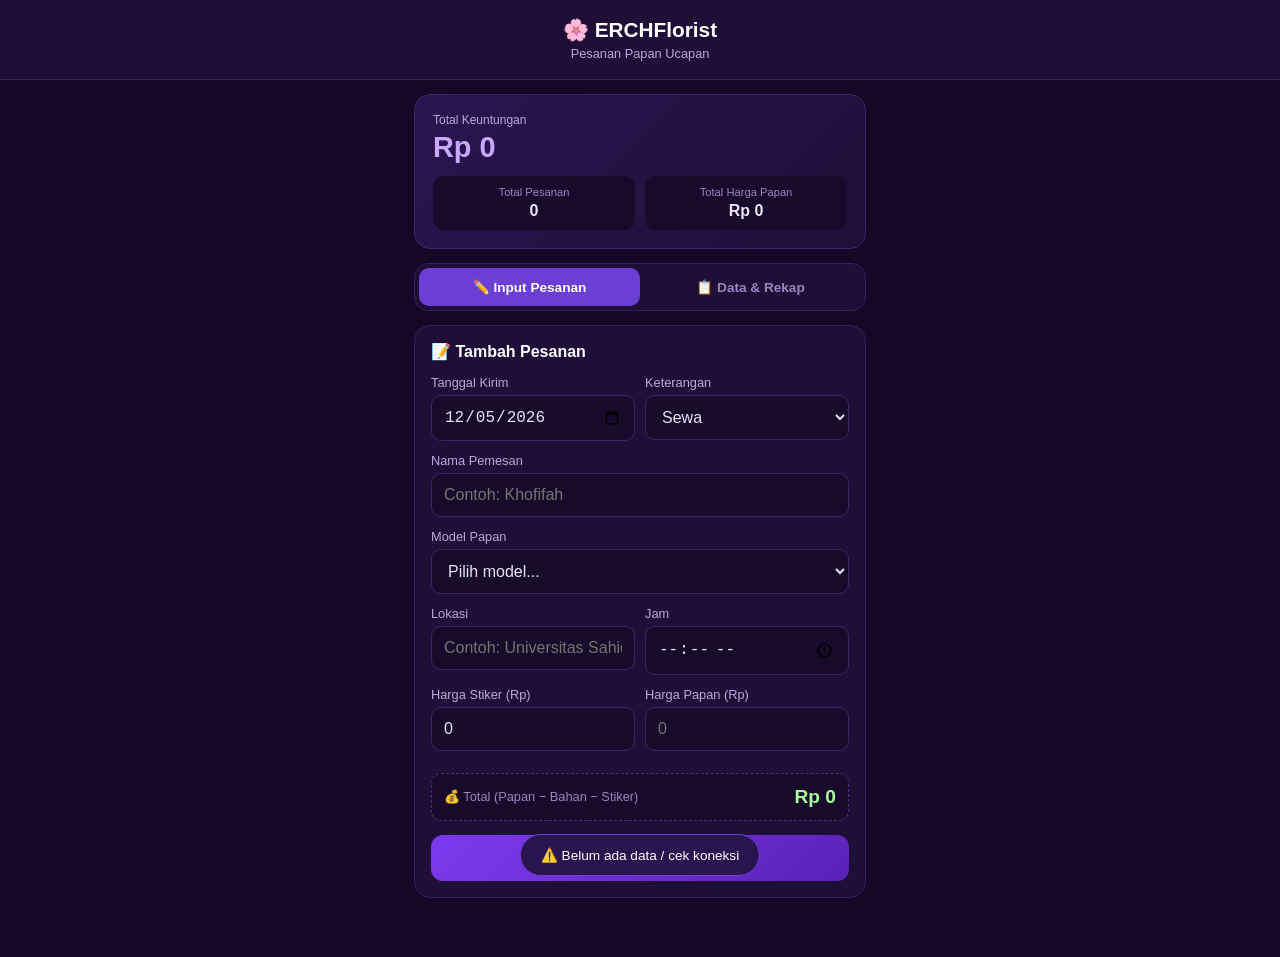
<file: index.html>
<!DOCTYPE html>
<html lang="id">
<head>
<meta charset="UTF-8">
<meta name="viewport" content="width=device-width, initial-scale=1.0, maximum-scale=1.0, user-scalable=no">
<meta name="apple-mobile-web-app-capable" content="yes">
<meta name="theme-color" content="#1a0b2e">
<title>ERCHFlorist - Pesanan Papan Ucapan</title>
<link rel="stylesheet" href="style.css">
</head>
<body>

<body>

<div class="toast" id="toast"></div>

<div class="header">
    <h1>🌸 ERCHFlorist</h1>
    <p>Pesanan Papan Ucapan</p>
</div>

<div class="container">

    <!-- Summary -->
    <div class="summary-card">
        <div class="summary-label">Total Keuntungan</div>
        <div class="summary-total" id="totalProfit">Rp 0</div>
        <div class="summary-grid">
            <div class="summary-item">
                <div class="lbl">Total Pesanan</div>
                <div class="val" id="totalOrders">0</div>
            </div>
            <div class="summary-item">
                <div class="lbl">Total Harga Papan</div>
                <div class="val" id="totalPapan">Rp 0</div>
            </div>
        </div>
    </div>

    <!-- Tabs -->
    <div class="tabs">
        <button class="tab-btn active" onclick="openTab('input')">✏️ Input Pesanan</button>
        <button class="tab-btn" onclick="openTab('data')">📋 Data & Rekap</button>
    </div>

    <!-- TAB INPUT -->
    <div id="input" class="tab-content active">
        <div class="card">
            <h3>📝 Tambah Pesanan</h3>
            <form id="orderForm">
                <div class="form-row">
                    <div class="form-group">
                        <label>Tanggal Kirim</label>
                        <input type="date" id="tanggalKirim" required>
                    </div>
                    <div class="form-group">
                        <label>Keterangan</label>
                        <select id="keterangan" required onchange="toggleHargaBahan()">
                            <option value="Sewa">Sewa</option>
                            <option value="Beli">Beli</option>
                        </select>
                    </div>
                </div>

                <div class="form-group">
                    <label>Nama Pemesan</label>
                    <input type="text" id="namaPemesan" placeholder="Contoh: Khofifah" required>
                </div>

                <div class="form-group">
                    <label>Model Papan</label>
                    <select id="modelPapan" required onchange="applyModelPrice()">
                        <option value="">Pilih model...</option>
                        <option value="Flower Box" data-harga="85000">Flower Box</option>
                        <option value="Flower Box Model" data-harga="100000">Flower Box Model</option>
                        <option value="Cermin Gelombang" data-harga="85000">Cermin Gelombang</option>
                        <option value="Cermin Kubah" data-harga="75000">Cermin Kubah</option>
                        <option value="Kubah" data-harga="60000">Kubah</option>
                        <option value="Bulat Putih" data-harga="60000">Bulat Putih</option>
                        <option value="Bulat Hitam" data-harga="60000">Bulat Hitam</option>
                        <option value="Papan Gantung" data-harga="115000">Papan Gantung</option>
                        <option value="Custom" data-harga="">Custom</option>
                    </select>
                </div>

                <div class="form-row">
                    <div class="form-group">
                        <label>Lokasi</label>
                        <input type="text" id="lokasi" placeholder="Contoh: Universitas Sahid">
                    </div>
                    <div class="form-group">
                        <label>Jam</label>
                        <input type="time" id="jam">
                    </div>
                </div>

                <div class="form-group" id="hargaBahanGroup" style="display:none;">
                    <label>Harga Bahan (Rp)</label>
                    <input type="number" id="hargaBahan" placeholder="0" value="0">
                </div>

                <div class="form-row">
                    <div class="form-group">
                        <label>Harga Stiker (Rp)</label>
                        <input type="number" id="hargaStiker" placeholder="0" value="0">
                    </div>
                    <div class="form-group">
                        <label>Harga Papan (Rp)</label>
                        <input type="number" id="hargaPapan" placeholder="0" value="0" required>
                    </div>
                </div>

                <div class="calc-preview">
                    <span class="lbl">💰 Total (Papan − Bahan − Stiker)</span>
                    <span class="amt" id="totalPreview">Rp 0</span>
                </div>

                <button type="submit" class="btn">💾 Simpan Pesanan</button>
            </form>
        </div>
    </div>

    <!-- TAB DATA -->
    <div id="data" class="tab-content">
        <div class="actions-row">
            <button class="btn btn-secondary" onclick="loadFromSheets()">🔄 Refresh</button>
            <button class="btn btn-secondary" onclick="openSpreadsheet()">📄 Spreadsheet</button>
        </div>

        <div class="form-group">
            <label>📅 Filter Bulan</label>
            <select id="monthFilter" onchange="renderTable()">
                <option value="all">Semua Bulan</option>
            </select>
        </div>

        <div class="summary-card" style="padding:14px 18px;">
            <div class="summary-grid" style="grid-template-columns:1fr 1fr 1fr;">
                <div class="summary-item">
                    <div class="lbl">Pesanan</div>
                    <div class="val" id="monthOrderCount">0</div>
                </div>
                <div class="summary-item">
                    <div class="lbl">Harga Papan</div>
                    <div class="val" id="monthPapanTotal">Rp 0</div>
                </div>
                <div class="summary-item">
                    <div class="lbl">Keuntungan</div>
                    <div class="val" id="monthProfitTotal">Rp 0</div>
                </div>
            </div>
        </div>

        <div class="card" style="padding:0; overflow:hidden;">
            <div class="table-wrap">
                <table>
                    <thead>
                        <tr>
                            <th>Tgl Kirim</th>
                            <th>Ket</th>
                            <th>Nama Pemesan</th>
                            <th>Model Papan</th>
                            <th>Lokasi</th>
                            <th>Jam</th>
                            <th>Bahan</th>
                            <th>Stiker</th>
                            <th>Papan</th>
                            <th>Total</th>
                        </tr>
                    </thead>
                    <tbody id="orderTableBody">
                        <tr><td colspan="10" class="empty">Belum ada data. Tap Refresh untuk memuat.</td></tr>
                    </tbody>
                    <tfoot>
                        <tr class="tfoot-row">
                            <td colspan="9">Total</td>
                            <td id="footTotal">Rp 0</td>
                        </tr>
                    </tfoot>
                </table>
            </div>
        </div>

        <div class="config-row">
            <div class="dot"></div>
            <span>Terhubung ke Google Sheets</span>
        </div>
    </div>

</div>

<script src="script.js"></script>
</body>
</html>
</file>
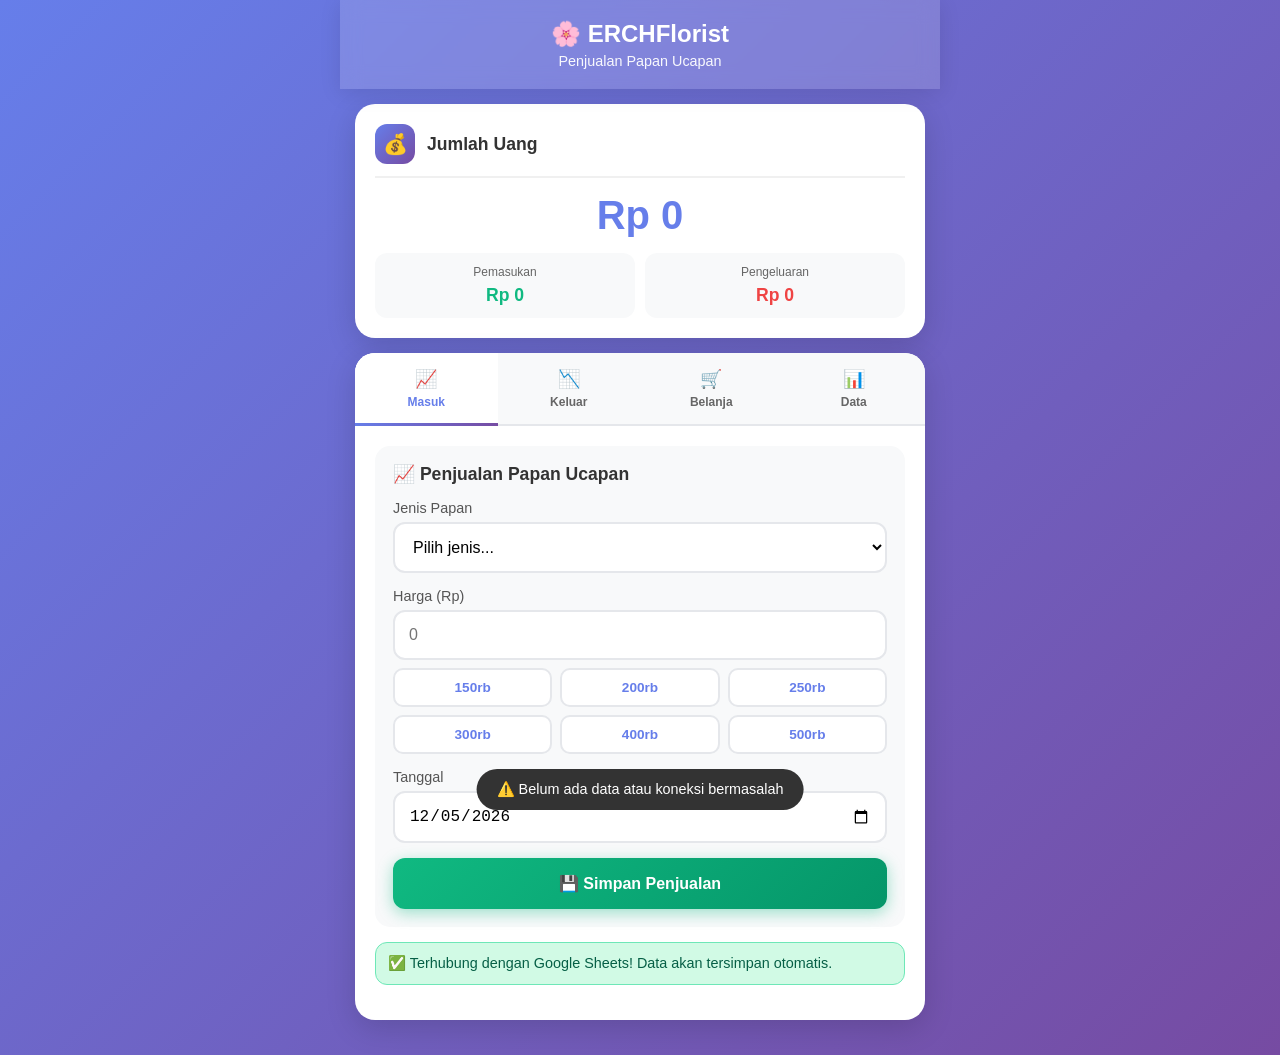
<file: erch-florist-ready.html>
<!DOCTYPE html>
<html lang="id">
<head>
    <meta charset="UTF-8">
    <meta name="viewport" content="width=device-width, initial-scale=1.0, maximum-scale=1.0, user-scalable=no">
    <meta name="apple-mobile-web-app-capable" content="yes">
    <meta name="mobile-web-app-capable" content="yes">
    <meta name="theme-color" content="#667eea">
    <title>ERCHFlorist - Papan Ucapan</title>
    <style>
        * {
            margin: 0;
            padding: 0;
            box-sizing: border-box;
            -webkit-tap-highlight-color: transparent;
        }

        body {
            font-family: -apple-system, BlinkMacSystemFont, 'Segoe UI', Roboto, Oxygen, Ubuntu, Cantarell, sans-serif;
            background: linear-gradient(135deg, #667eea 0%, #764ba2 100%);
            min-height: 100vh;
            padding-bottom: 80px;
        }

        .container {
            max-width: 100%;
            padding: 0;
        }

        /* Header */
        .header {
            background: rgba(255, 255, 255, 0.15);
            backdrop-filter: blur(10px);
            padding: 20px;
            text-align: center;
            color: white;
            position: sticky;
            top: 0;
            z-index: 100;
            box-shadow: 0 4px 20px rgba(0,0,0,0.1);
        }

        .header h1 {
            font-size: 1.5em;
            margin-bottom: 5px;
            display: flex;
            align-items: center;
            justify-content: center;
            gap: 8px;
        }

        .header p {
            font-size: 0.9em;
            opacity: 0.95;
        }

        /* Balance Card */
        .balance-card {
            background: white;
            margin: 15px;
            border-radius: 20px;
            padding: 20px;
            box-shadow: 0 8px 30px rgba(0,0,0,0.15);
        }

        .balance-header {
            display: flex;
            align-items: center;
            margin-bottom: 15px;
            padding-bottom: 12px;
            border-bottom: 2px solid #f0f0f0;
        }

        .balance-icon {
            width: 40px;
            height: 40px;
            border-radius: 12px;
            display: flex;
            align-items: center;
            justify-content: center;
            font-size: 20px;
            background: linear-gradient(135deg, #667eea 0%, #764ba2 100%);
            color: white;
            margin-right: 12px;
        }

        .balance-title {
            font-size: 1.1em;
            font-weight: 600;
            color: #333;
        }

        .balance-amount {
            font-size: 2em;
            font-weight: bold;
            color: #667eea;
            text-align: center;
            margin: 15px 0;
        }

        .balance-details {
            display: grid;
            grid-template-columns: 1fr 1fr;
            gap: 10px;
        }

        .balance-item {
            padding: 12px;
            background: #f8f9fa;
            border-radius: 12px;
            text-align: center;
        }

        .balance-item-label {
            font-size: 0.75em;
            color: #666;
            margin-bottom: 6px;
        }

        .balance-item-value {
            font-size: 1.1em;
            font-weight: bold;
        }

        .income-value { color: #10b981; }
        .expense-value { color: #ef4444; }

        /* Tabs */
        .tabs-container {
            background: white;
            margin: 15px;
            border-radius: 20px;
            box-shadow: 0 8px 30px rgba(0,0,0,0.15);
            overflow: hidden;
        }

        .tabs-header {
            display: grid;
            grid-template-columns: repeat(4, 1fr);
            background: #f8f9fa;
            border-bottom: 2px solid #e5e7eb;
        }

        .tab-button {
            padding: 15px 8px;
            border: none;
            background: transparent;
            cursor: pointer;
            font-size: 0.75em;
            font-weight: 600;
            color: #666;
            transition: all 0.3s;
            position: relative;
            display: flex;
            flex-direction: column;
            align-items: center;
            gap: 5px;
        }

        .tab-button:active {
            background: rgba(102, 126, 234, 0.1);
        }

        .tab-button.active {
            color: #667eea;
            background: white;
        }

        .tab-button.active::after {
            content: '';
            position: absolute;
            bottom: -2px;
            left: 0;
            right: 0;
            height: 3px;
            background: linear-gradient(135deg, #667eea 0%, #764ba2 100%);
        }

        .tab-icon {
            font-size: 1.5em;
        }

        .tab-content {
            display: none;
            padding: 20px;
            animation: fadeIn 0.3s;
        }

        .tab-content.active {
            display: block;
        }

        @keyframes fadeIn {
            from { opacity: 0; transform: translateY(10px); }
            to { opacity: 1; transform: translateY(0); }
        }

        /* Forms */
        .form-section {
            background: #f8f9fa;
            padding: 18px;
            border-radius: 15px;
            margin-bottom: 15px;
        }

        .form-section h3 {
            color: #333;
            margin-bottom: 15px;
            display: flex;
            align-items: center;
            gap: 8px;
            font-size: 1.1em;
        }

        .form-group {
            margin-bottom: 15px;
        }

        .form-group label {
            display: block;
            margin-bottom: 6px;
            color: #555;
            font-weight: 500;
            font-size: 0.9em;
        }

        .form-group input,
        .form-group select,
        .form-group textarea {
            width: 100%;
            padding: 14px;
            border: 2px solid #e5e7eb;
            border-radius: 12px;
            font-size: 16px;
            transition: border-color 0.3s;
            background: white;
        }

        .form-group input:focus,
        .form-group select:focus,
        .form-group textarea:focus {
            outline: none;
            border-color: #667eea;
        }

        /* Quick Amount Buttons */
        .quick-amounts {
            display: grid;
            grid-template-columns: repeat(3, 1fr);
            gap: 8px;
            margin-top: 8px;
        }

        .quick-amount-btn {
            padding: 10px;
            border: 2px solid #e5e7eb;
            border-radius: 10px;
            background: white;
            font-size: 0.85em;
            font-weight: 600;
            color: #667eea;
            cursor: pointer;
            transition: all 0.2s;
        }

        .quick-amount-btn:active {
            transform: scale(0.95);
            background: #667eea;
            color: white;
            border-color: #667eea;
        }

        /* Buttons */
        .btn {
            width: 100%;
            padding: 16px;
            border: none;
            border-radius: 12px;
            font-size: 1em;
            font-weight: 600;
            cursor: pointer;
            transition: all 0.3s;
            display: flex;
            align-items: center;
            justify-content: center;
            gap: 8px;
        }

        .btn:active {
            transform: scale(0.98);
        }

        .btn-primary {
            background: linear-gradient(135deg, #667eea 0%, #764ba2 100%);
            color: white;
            box-shadow: 0 4px 15px rgba(102, 126, 234, 0.4);
        }

        .btn-success {
            background: linear-gradient(135deg, #10b981 0%, #059669 100%);
            color: white;
            box-shadow: 0 4px 15px rgba(16, 185, 129, 0.4);
        }

        .btn-danger {
            background: linear-gradient(135deg, #ef4444 0%, #dc2626 100%);
            color: white;
            box-shadow: 0 4px 15px rgba(239, 68, 68, 0.4);
        }

        .btn-warning {
            background: linear-gradient(135deg, #f59e0b 0%, #d97706 100%);
            color: white;
            box-shadow: 0 4px 15px rgba(245, 158, 11, 0.4);
        }

        .btn-secondary {
            background: white;
            color: #667eea;
            border: 2px solid #667eea;
            margin-top: 10px;
        }

        /* Alerts */
        .alert {
            padding: 12px;
            border-radius: 12px;
            margin-bottom: 15px;
            font-size: 0.9em;
        }

        .alert-info {
            background: #e0f2fe;
            border: 1px solid #7dd3fc;
            color: #075985;
        }

        .alert-success {
            background: #d1fae5;
            border: 1px solid #6ee7b7;
            color: #065f46;
        }

        .alert-warning {
            background: #fef3c7;
            border: 1px solid #fcd34d;
            color: #92400e;
        }

        /* Config Section */
        .config-card {
            background: #d1fae5;
            padding: 15px;
            border-radius: 12px;
            margin-bottom: 15px;
            border: 2px solid #6ee7b7;
        }

        .config-header {
            display: flex;
            align-items: center;
            gap: 8px;
            margin-bottom: 12px;
            color: #065f46;
            font-weight: 600;
        }

        .status-badge {
            display: inline-flex;
            align-items: center;
            gap: 6px;
            padding: 8px 12px;
            background: white;
            border-radius: 8px;
            font-size: 0.85em;
            margin-top: 10px;
        }

        .status-dot {
            width: 10px;
            height: 10px;
            border-radius: 50%;
            background: #28a745;
            animation: pulse 2s infinite;
        }

        @keyframes pulse {
            0%, 100% { opacity: 1; }
            50% { opacity: 0.5; }
        }

        /* Stats */
        .stats-grid {
            display: grid;
            grid-template-columns: repeat(2, 1fr);
            gap: 12px;
            margin-bottom: 15px;
        }

        .stat-card {
            background: linear-gradient(135deg, #667eea 0%, #764ba2 100%);
            color: white;
            padding: 15px;
            border-radius: 12px;
            text-align: center;
        }

        .stat-label {
            font-size: 0.8em;
            opacity: 0.9;
            margin-bottom: 6px;
        }

        .stat-value {
            font-size: 1.5em;
            font-weight: bold;
        }

        /* Toast Notification */
        .toast {
            position: fixed;
            bottom: 90px;
            left: 50%;
            transform: translateX(-50%);
            background: #333;
            color: white;
            padding: 12px 20px;
            border-radius: 25px;
            font-size: 0.9em;
            z-index: 1000;
            opacity: 0;
            transition: opacity 0.3s;
            max-width: 90%;
            text-align: center;
        }

        .toast.show {
            opacity: 1;
        }

        .url-display {
            background: white;
            padding: 10px;
            border-radius: 8px;
            font-size: 0.75em;
            word-break: break-all;
            color: #666;
            margin-top: 8px;
        }

        /* Responsive */
        @media (min-width: 768px) {
            .container {
                max-width: 600px;
                margin: 0 auto;
            }

            .balance-amount {
                font-size: 2.5em;
            }

            .stats-grid {
                grid-template-columns: repeat(4, 1fr);
            }

            body {
                padding-bottom: 20px;
            }
        }
    </style>
</head>
<body>
    <!-- Toast Notification -->
    <div id="toast" class="toast"></div>

    <div class="container">
        <!-- Header -->
        <div class="header">
            <h1>🌸 ERCHFlorist</h1>
            <p>Penjualan Papan Ucapan</p>
        </div>

        <!-- Balance Card (Always Visible) -->
        <div class="balance-card">
            <div class="balance-header">
                <div class="balance-icon">💰</div>
                <div class="balance-title">Jumlah Uang</div>
            </div>
            <div class="balance-amount" id="totalBalance">Rp 0</div>
            <div class="balance-details">
                <div class="balance-item">
                    <div class="balance-item-label">Pemasukan</div>
                    <div class="balance-item-value income-value" id="totalIncome">Rp 0</div>
                </div>
                <div class="balance-item">
                    <div class="balance-item-label">Pengeluaran</div>
                    <div class="balance-item-value expense-value" id="totalExpense">Rp 0</div>
                </div>
            </div>
        </div>

        <!-- Tabs Container -->
        <div class="tabs-container">
            <div class="tabs-header">
                <button class="tab-button active" onclick="openTab('pemasukan')">
                    <span class="tab-icon">📈</span>
                    <span>Masuk</span>
                </button>
                <button class="tab-button" onclick="openTab('pengeluaran')">
                    <span class="tab-icon">📉</span>
                    <span>Keluar</span>
                </button>
                <button class="tab-button" onclick="openTab('belanja')">
                    <span class="tab-icon">🛒</span>
                    <span>Belanja</span>
                </button>
                <button class="tab-button" onclick="openTab('data')">
                    <span class="tab-icon">📊</span>
                    <span>Data</span>
                </button>
            </div>

            <!-- Tab 1: Pemasukan -->
            <div id="pemasukan" class="tab-content active">
                <div class="form-section">
                    <h3>📈 Penjualan Papan Ucapan</h3>
                    <form id="incomeForm">
                        <div class="form-group">
                            <label>Jenis Papan</label>
                            <select id="incomeDesc" required>
                                <option value="">Pilih jenis...</option>
                                <option value="Papan Ucapan Pernikahan">Papan Ucapan Pernikahan</option>
                                <option value="Papan Ucapan Ulang Tahun">Papan Ucapan Ulang Tahun</option>
                                <option value="Papan Ucapan Grand Opening">Papan Ucapan Grand Opening</option>
                                <option value="Papan Ucapan Duka Cita">Papan Ucapan Duka Cita</option>
                                <option value="Papan Ucapan Congratulation">Papan Ucapan Congratulation</option>
                                <option value="Papan Ucapan Custom">Papan Ucapan Custom</option>
                            </select>
                        </div>
                        <div class="form-group">
                            <label>Harga (Rp)</label>
                            <input type="number" id="incomeAmount" placeholder="0" required>
                            <div class="quick-amounts">
                                <button type="button" class="quick-amount-btn" onclick="setAmount('incomeAmount', 150000)">150rb</button>
                                <button type="button" class="quick-amount-btn" onclick="setAmount('incomeAmount', 200000)">200rb</button>
                                <button type="button" class="quick-amount-btn" onclick="setAmount('incomeAmount', 250000)">250rb</button>
                                <button type="button" class="quick-amount-btn" onclick="setAmount('incomeAmount', 300000)">300rb</button>
                                <button type="button" class="quick-amount-btn" onclick="setAmount('incomeAmount', 400000)">400rb</button>
                                <button type="button" class="quick-amount-btn" onclick="setAmount('incomeAmount', 500000)">500rb</button>
                            </div>
                        </div>
                        <div class="form-group">
                            <label>Tanggal</label>
                            <input type="date" id="incomeDate" required>
                        </div>
                        <button type="submit" class="btn btn-success">
                            💾 Simpan Penjualan
                        </button>
                    </form>
                </div>

                <div class="alert alert-success">
                    ✅ Terhubung dengan Google Sheets! Data akan tersimpan otomatis.
                </div>
            </div>

            <!-- Tab 2: Pengeluaran -->
            <div id="pengeluaran" class="tab-content">
                <div class="form-section">
                    <h3>📉 Pengeluaran</h3>
                    <form id="expenseForm">
                        <div class="form-group">
                            <label>Keterangan</label>
                            <select id="expenseDesc" required>
                                <option value="">Pilih jenis...</option>
                                <option value="Beli Bunga">Beli Bunga</option>
                                <option value="Biaya Pengiriman">Biaya Pengiriman</option>
                                <option value="Biaya Operasional">Biaya Operasional</option>
                                <option value="Gaji Karyawan">Gaji Karyawan</option>
                                <option value="Sewa Tempat">Sewa Tempat</option>
                                <option value="Listrik & Air">Listrik & Air</option>
                                <option value="Lainnya">Lainnya</option>
                            </select>
                        </div>
                        <div class="form-group">
                            <label>Jumlah (Rp)</label>
                            <input type="number" id="expenseAmount" placeholder="0" required>
                            <div class="quick-amounts">
                                <button type="button" class="quick-amount-btn" onclick="setAmount('expenseAmount', 50000)">50rb</button>
                                <button type="button" class="quick-amount-btn" onclick="setAmount('expenseAmount', 100000)">100rb</button>
                                <button type="button" class="quick-amount-btn" onclick="setAmount('expenseAmount', 200000)">200rb</button>
                                <button type="button" class="quick-amount-btn" onclick="setAmount('expenseAmount', 300000)">300rb</button>
                                <button type="button" class="quick-amount-btn" onclick="setAmount('expenseAmount', 500000)">500rb</button>
                                <button type="button" class="quick-amount-btn" onclick="setAmount('expenseAmount', 1000000)">1jt</button>
                            </div>
                        </div>
                        <div class="form-group">
                            <label>Tanggal</label>
                            <input type="date" id="expenseDate" required>
                        </div>
                        <button type="submit" class="btn btn-danger">
                            💾 Simpan Pengeluaran
                        </button>
                    </form>
                </div>

                <div class="alert alert-success">
                    ✅ Terhubung dengan Google Sheets! Data akan tersimpan otomatis.
                </div>
            </div>

            <!-- Tab 3: Belanja -->
            <div id="belanja" class="tab-content">
                <div class="form-section">
                    <h3>🛒 Belanja Bahan</h3>
                    <form id="shoppingForm">
                        <div class="form-group">
                            <label>Item</label>
                            <input type="text" id="shoppingItem" placeholder="Contoh: Bunga mawar merah" required>
                        </div>
                        <div class="form-group">
                            <label>Jumlah (Rp)</label>
                            <input type="number" id="shoppingAmount" placeholder="0" required>
                            <div class="quick-amounts">
                                <button type="button" class="quick-amount-btn" onclick="setAmount('shoppingAmount', 50000)">50rb</button>
                                <button type="button" class="quick-amount-btn" onclick="setAmount('shoppingAmount', 100000)">100rb</button>
                                <button type="button" class="quick-amount-btn" onclick="setAmount('shoppingAmount', 150000)">150rb</button>
                                <button type="button" class="quick-amount-btn" onclick="setAmount('shoppingAmount', 200000)">200rb</button>
                                <button type="button" class="quick-amount-btn" onclick="setAmount('shoppingAmount', 300000)">300rb</button>
                                <button type="button" class="quick-amount-btn" onclick="setAmount('shoppingAmount', 500000)">500rb</button>
                            </div>
                        </div>
                        <div class="form-group">
                            <label>Tanggal</label>
                            <input type="date" id="shoppingDate" required>
                        </div>
                        <button type="submit" class="btn btn-warning">
                            💾 Simpan Belanja
                        </button>
                    </form>
                </div>

                <div class="alert alert-success">
                    ✅ Terhubung dengan Google Sheets! Data akan tersimpan otomatis.
                </div>
            </div>

            <!-- Tab 4: Data -->
            <div id="data" class="tab-content">
                <h3 style="margin-bottom: 15px; font-size: 1.1em;">📊 Status Koneksi</h3>

                <!-- Config -->
                <div class="config-card">
                    <div class="config-header">
                        ✅ Google Spreadsheet Terhubung
                    </div>
                    
                    <div class="status-badge">
                        <div class="status-dot"></div>
                        <span>Siap Digunakan</span>
                    </div>

                    <div style="margin-top: 15px; font-size: 0.85em; color: #065f46;">
                        <strong>Spreadsheet URL:</strong>
                        <div class="url-display">https://docs.google.com/spreadsheets/d/1wdnUtUUBzbwFL-tztvsePpmIRvPKhrspu3gr1c9iXxk/</div>
                    </div>

                    <div style="margin-top: 10px; font-size: 0.85em; color: #065f46;">
                        <strong>Web App URL:</strong>
                        <div class="url-display">https://script.google.com/macros/s/AKfycbwQMqNGpDrorRrLIvgBHpphJ2H9K9EmXBeHB5TwOuXNJqHxlbmk10aHtGueWAK0nT5k/exec</div>
                    </div>
                </div>

                <!-- Stats -->
                <h4 style="margin: 20px 0 12px 0; font-size: 1em;">📈 Statistik</h4>
                <div class="stats-grid">
                    <div class="stat-card">
                        <div class="stat-label">Total</div>
                        <div class="stat-value" id="totalTransactions">0</div>
                    </div>
                    <div class="stat-card">
                        <div class="stat-label">Penjualan</div>
                        <div class="stat-value" id="incomeCount">0</div>
                    </div>
                    <div class="stat-card">
                        <div class="stat-label">Pengeluaran</div>
                        <div class="stat-value" id="expenseCount">0</div>
                    </div>
                    <div class="stat-card">
                        <div class="stat-label">Belanja</div>
                        <div class="stat-value" id="shoppingCount">0</div>
                    </div>
                </div>

                <button class="btn btn-primary" onclick="loadFromSheets()">
                    🔄 Refresh Data dari Google Sheets
                </button>
                <button class="btn btn-secondary" onclick="openSpreadsheet()">
                    📄 Buka Spreadsheet
                </button>

                <div class="alert alert-info" style="margin-top: 15px;">
                    <strong>💡 Tips:</strong><br>
                    • Klik "Refresh Data" untuk melihat data terbaru dari spreadsheet<br>
                    • Data akan otomatis tersimpan saat Anda menambah transaksi<br>
                    • Pastikan koneksi internet aktif saat menyimpan data
                </div>
            </div>
        </div>
    </div>

    <script>
        // PRE-CONFIGURED URLs
        const config = {
            spreadsheetUrl: 'https://docs.google.com/spreadsheets/d/1wdnUtUUBzbwFL-tztvsePpmIRvPKhrspu3gr1c9iXxk/edit?gid=0#gid=0',
            webAppUrl: 'https://script.google.com/macros/s/AKfycbwQMqNGpDrorRrLIvgBHpphJ2H9K9EmXBeHB5TwOuXNJqHxlbmk10aHtGueWAK0nT5k/exec'
        };

        // Data cache
        let dataCache = {
            income: [],
            expense: [],
            shopping: []
        };

        // Initialize
        function init() {
            setDefaultDates();
            loadFromSheets(); // Auto-load data on startup
        }

        // Show toast notification
        function showToast(message, duration = 3000) {
            const toast = document.getElementById('toast');
            toast.textContent = message;
            toast.classList.add('show');
            setTimeout(() => {
                toast.classList.remove('show');
            }, duration);
        }

        // Open spreadsheet
        function openSpreadsheet() {
            window.open(config.spreadsheetUrl, '_blank');
        }

        // Set default dates
        function setDefaultDates() {
            const today = new Date().toISOString().split('T')[0];
            document.getElementById('incomeDate').value = today;
            document.getElementById('expenseDate').value = today;
            document.getElementById('shoppingDate').value = today;
        }

        // Quick amount setter
        function setAmount(fieldId, amount) {
            document.getElementById(fieldId).value = amount;
        }

        // Tab switching
        function openTab(tabName) {
            const tabs = document.querySelectorAll('.tab-content');
            const buttons = document.querySelectorAll('.tab-button');
            
            tabs.forEach(tab => tab.classList.remove('active'));
            buttons.forEach(btn => btn.classList.remove('active'));
            
            document.getElementById(tabName).classList.add('active');
            event.target.closest('.tab-button').classList.add('active');
        }

        // Format currency
        function formatCurrency(amount) {
            return 'Rp ' + amount.toLocaleString('id-ID');
        }

        // Send to Google Sheets
        async function sendToSheets(type, data) {
            try {
                const response = await fetch(config.webAppUrl, {
                    method: 'POST',
                    mode: 'no-cors',
                    headers: {
                        'Content-Type': 'application/json',
                    },
                    body: JSON.stringify({
                        type: type,
                        date: data.date,
                        description: data.description,
                        amount: data.amount
                    })
                });

                return true;
            } catch (error) {
                console.error('Error:', error);
                showToast('❌ Gagal menyimpan. Cek koneksi internet.');
                return false;
            }
        }

        // Load from sheets
        async function loadFromSheets() {
            showToast('⏳ Memuat data...');

            try {
                const [incomeRes, expenseRes, shoppingRes] = await Promise.all([
                    fetch(config.webAppUrl + '?type=income'),
                    fetch(config.webAppUrl + '?type=expense'),
                    fetch(config.webAppUrl + '?type=shopping')
                ]);

                const incomeData = await incomeRes.json();
                const expenseData = await expenseRes.json();
                const shoppingData = await shoppingRes.json();

                dataCache.income = incomeData.map(row => ({
                    date: row[0],
                    description: row[1],
                    amount: parseFloat(row[2]) || 0
                }));

                dataCache.expense = expenseData.map(row => ({
                    date: row[0],
                    description: row[1],
                    amount: parseFloat(row[2]) || 0
                }));

                dataCache.shopping = shoppingData.map(row => ({
                    date: row[0],
                    description: row[1],
                    amount: parseFloat(row[2]) || 0
                }));

                updateDisplay();
                showToast('✅ Data berhasil dimuat!');
            } catch (error) {
                console.error('Error:', error);
                showToast('⚠️ Belum ada data atau koneksi bermasalah');
                updateDisplay(); // Still update display with cached data
            }
        }

        // Form submissions
        document.getElementById('incomeForm').addEventListener('submit', async function(e) {
            e.preventDefault();
            
            const data = {
                description: document.getElementById('incomeDesc').value,
                amount: parseFloat(document.getElementById('incomeAmount').value),
                date: document.getElementById('incomeDate').value
            };

            showToast('💾 Menyimpan...');
            const success = await sendToSheets('income', data);
            
            if (success) {
                dataCache.income.push(data);
                updateDisplay();
                this.reset();
                setDefaultDates();
                showToast('✅ Penjualan tersimpan ke Google Sheets!');
            }
        });

        document.getElementById('expenseForm').addEventListener('submit', async function(e) {
            e.preventDefault();
            
            const data = {
                description: document.getElementById('expenseDesc').value,
                amount: parseFloat(document.getElementById('expenseAmount').value),
                date: document.getElementById('expenseDate').value
            };

            showToast('💾 Menyimpan...');
            const success = await sendToSheets('expense', data);
            
            if (success) {
                dataCache.expense.push(data);
                updateDisplay();
                this.reset();
                setDefaultDates();
                showToast('✅ Pengeluaran tersimpan ke Google Sheets!');
            }
        });

        document.getElementById('shoppingForm').addEventListener('submit', async function(e) {
            e.preventDefault();
            
            const data = {
                description: document.getElementById('shoppingItem').value,
                amount: parseFloat(document.getElementById('shoppingAmount').value),
                date: document.getElementById('shoppingDate').value
            };

            showToast('💾 Menyimpan...');
            const success = await sendToSheets('shopping', data);
            
            if (success) {
                dataCache.shopping.push(data);
                updateDisplay();
                this.reset();
                setDefaultDates();
                showToast('✅ Belanja tersimpan ke Google Sheets!');
            }
        });

        // Update display
        function updateDisplay() {
            const totalIncome = dataCache.income.reduce((sum, item) => sum + item.amount, 0);
            const totalExpense = dataCache.expense.reduce((sum, item) => sum + item.amount, 0);
            const totalShopping = dataCache.shopping.reduce((sum, item) => sum + item.amount, 0);
            const balance = totalIncome - totalExpense - totalShopping;

            document.getElementById('totalBalance').textContent = formatCurrency(balance);
            document.getElementById('totalIncome').textContent = formatCurrency(totalIncome);
            document.getElementById('totalExpense').textContent = formatCurrency(totalExpense + totalShopping);

            document.getElementById('totalTransactions').textContent = dataCache.income.length + dataCache.expense.length + dataCache.shopping.length;
            document.getElementById('incomeCount').textContent = dataCache.income.length;
            document.getElementById('expenseCount').textContent = dataCache.expense.length;
            document.getElementById('shoppingCount').textContent = dataCache.shopping.length;
        }

        // Initialize on load
        init();
    </script>
</body>
</html>
</file>
<file: style.css>
* { margin:0; padding:0; box-sizing:border-box; -webkit-tap-highlight-color:transparent; }

body {
    font-family: -apple-system, BlinkMacSystemFont, 'Segoe UI', Roboto, sans-serif;
    background: #150826;
    color: #e9e4f5;
    min-height: 100vh;
    padding-bottom: 30px;
}

.header {
    background: #1f0f38;
    padding: 18px 20px;
    text-align: center;
    position: sticky;
    top: 0;
    z-index: 100;
    border-bottom: 1px solid #34205a;
}

.header h1 {
    font-size: 1.3em;
    font-weight: 700;
    color: #fff;
    display:flex; align-items:center; justify-content:center; gap:8px;
}

.header p {
    font-size: 0.8em;
    color: #b9a8dd;
    margin-top: 4px;
}

.container { max-width: 480px; margin: 0 auto; padding: 14px; }

/* Summary card */
.summary-card {
    background: linear-gradient(135deg, #2a1550 0%, #1f0f38 100%);
    border: 1px solid #3c2566;
    border-radius: 16px;
    padding: 18px;
    margin-bottom: 14px;
}

.summary-label { font-size: 0.75em; color: #b9a8dd; margin-bottom: 4px; }
.summary-total { font-size: 1.8em; font-weight: 700; color: #c9a9ff; margin-bottom: 12px; }

.summary-grid { display:grid; grid-template-columns: 1fr 1fr; gap: 10px; }
.summary-item { background: #170a2a; border-radius: 10px; padding: 10px; text-align:center; }
.summary-item .lbl { font-size: 0.7em; color: #9887bd; margin-bottom:4px;}
.summary-item .val { font-size: 1em; font-weight:700; color:#e9e4f5; }

/* Tabs */
.tabs {
    display: grid;
    grid-template-columns: 1fr 1fr;
    background: #1f0f38;
    border-radius: 14px;
    padding: 4px;
    margin-bottom: 14px;
    border: 1px solid #34205a;
}

.tab-btn {
    padding: 11px 6px;
    border: none;
    background: transparent;
    color: #9887bd;
    font-weight: 600;
    font-size: 0.85em;
    border-radius: 10px;
    cursor: pointer;
}

.tab-btn.active {
    background: #6b3fd4;
    color: #fff;
}

.tab-content { display:none; }
.tab-content.active { display:block; }

/* Form */
.card {
    background: #1f0f38;
    border: 1px solid #34205a;
    border-radius: 16px;
    padding: 16px;
    margin-bottom: 14px;
}

.card h3 {
    font-size: 1em;
    color: #fff;
    margin-bottom: 14px;
    display:flex; align-items:center; gap:8px;
}

.form-group { margin-bottom: 12px; }
.form-group label {
    display:block;
    font-size: 0.8em;
    color: #b9a8dd;
    margin-bottom: 5px;
}

.form-group input,
.form-group select {
    width: 100%;
    padding: 12px;
    border-radius: 10px;
    border: 1px solid #3c2566;
    background: #170a2a;
    color: #e9e4f5;
    font-size: 16px;
}

.form-group input:focus,
.form-group select:focus {
    outline:none;
    border-color:#8b5cf6;
}

.form-row { display:grid; grid-template-columns: 1fr 1fr; gap: 10px; }

.calc-preview {
    background: #170a2a;
    border: 1px dashed #4c2f80;
    border-radius: 10px;
    padding: 12px;
    margin: 10px 0 14px 0;
    display:flex; justify-content:space-between; align-items:center;
}

.calc-preview .lbl { font-size:0.8em; color:#9887bd; }
.calc-preview .amt { font-size:1.2em; font-weight:700; color:#a9fca0; }

.btn {
    width: 100%;
    padding: 14px;
    border:none;
    border-radius: 12px;
    font-weight: 700;
    font-size: 0.95em;
    cursor: pointer;
    background: linear-gradient(135deg, #7c3aed 0%, #5b21b6 100%);
    color: #fff;
}

.btn:active { transform: scale(0.98); }

.btn-secondary {
    background: #170a2a;
    border: 1px solid #3c2566;
    color: #c9a9ff;
    margin-top: 8px;
}

/* Table */
.table-wrap {
    overflow-x: auto;
    border-radius: 14px;
    border: 1px solid #34205a;
}

table {
    border-collapse: collapse;
    width: 100%;
    min-width: 760px;
    font-size: 0.75em;
}

th {
    background: #2a1550;
    color: #d8c8ff;
    padding: 8px 6px;
    text-align: left;
    white-space: nowrap;
    position: sticky;
    top:0;
}

td {
    padding: 8px 6px;
    border-top: 1px solid #2a1a45;
    white-space: nowrap;
    color: #e9e4f5;
}

tr:nth-child(even) td { background: #190c30; }

.tfoot-row td {
    background: #2a1550 !important;
    font-weight: 700;
    color: #a9fca0;
}

.badge {
    padding: 3px 8px;
    border-radius: 6px;
    font-size: 0.85em;
    font-weight:600;
}
.badge-sewa { background:#3c2566; color:#c9a9ff; }
.badge-beli { background:#1f4d2e; color:#8fe0a8; }

.empty {
    text-align:center;
    padding: 30px;
    color:#7a6899;
    font-size: 0.85em;
}

.toast {
    position: fixed;
    bottom: 24px;
    left: 50%;
    transform: translateX(-50%);
    background: #2a1550;
    border: 1px solid #6b3fd4;
    color: #fff;
    padding: 12px 20px;
    border-radius: 30px;
    font-size: 0.85em;
    z-index: 1000;
    opacity: 0;
    transition: opacity .3s;
    max-width: 90%;
    text-align:center;
}
.toast.show { opacity: 1; }

.config-row {
    display:flex; align-items:center; gap:8px;
    font-size: 0.8em; color:#9887bd;
    margin-top: 10px;
}
.dot { width:8px; height:8px; border-radius:50%; background:#22c55e; }

.actions-row { display:grid; grid-template-columns:1fr 1fr; gap:10px; margin-bottom:14px; }
</file>
